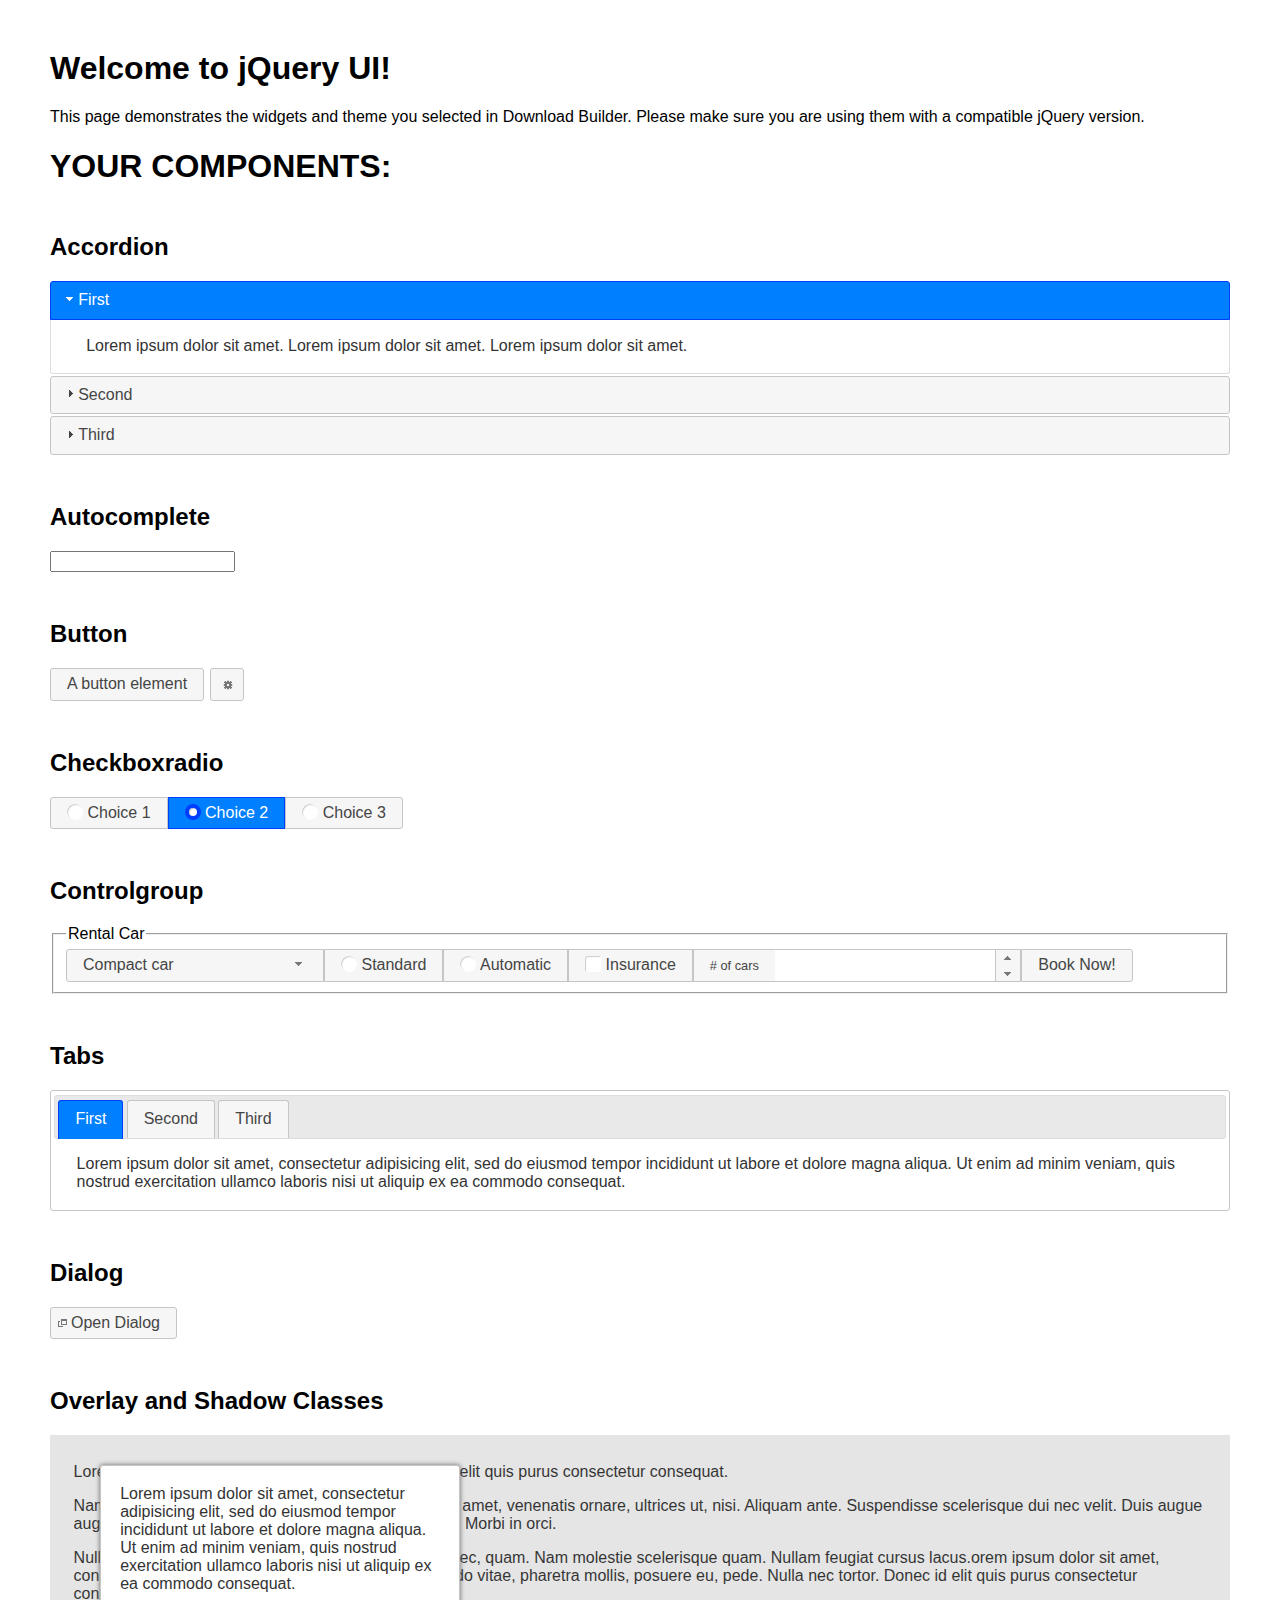
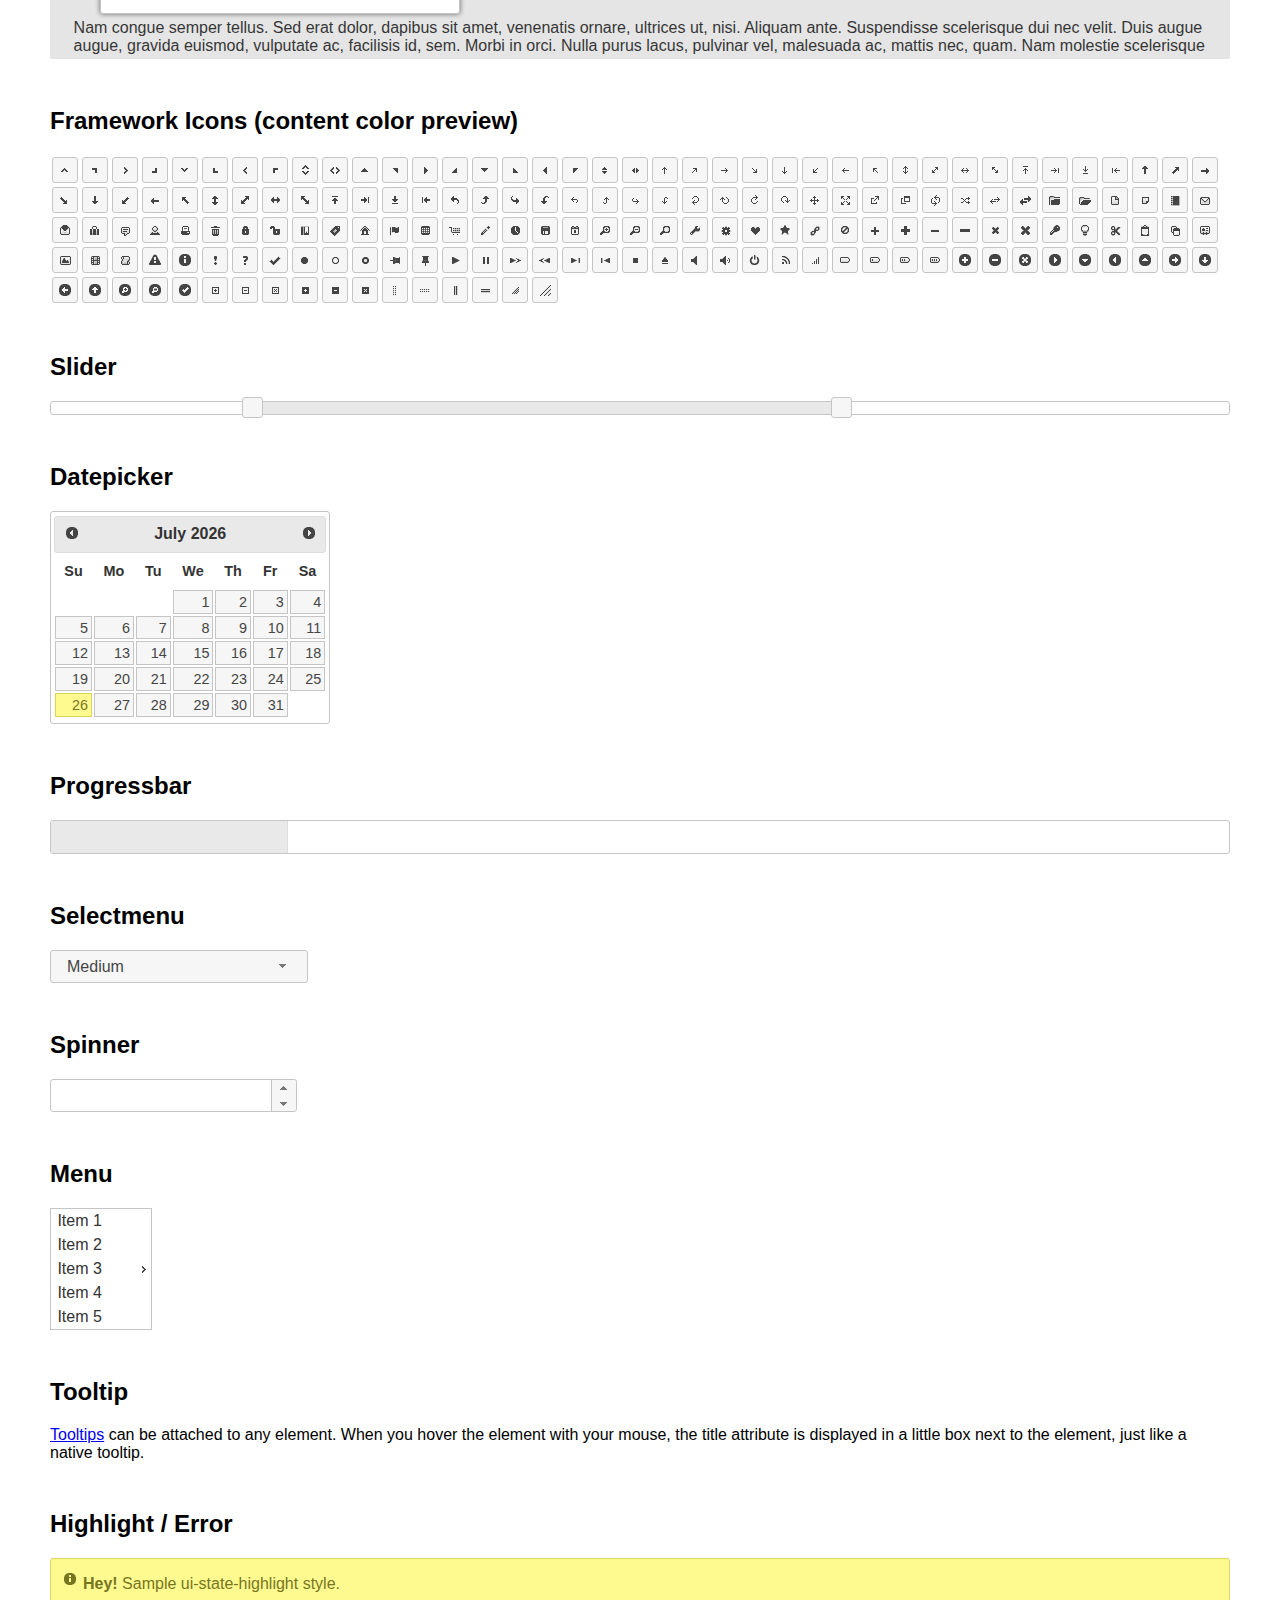
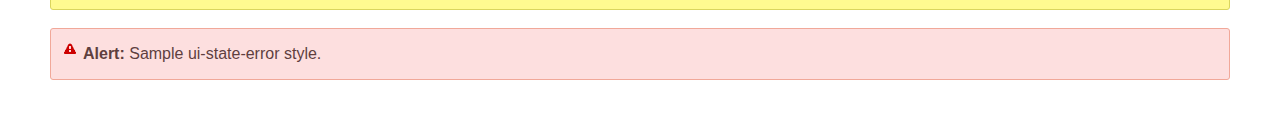
<file: 선수제공파일/jquery-ui-1.12.1.custom/index.html>
<!doctype html>
<html lang="us">
<head>
	<meta charset="utf-8">
	<title>jQuery UI Example Page</title>
	<link href="jquery-ui.css" rel="stylesheet">
	<style>
	body{
		font-family: "Trebuchet MS", sans-serif;
		margin: 50px;
	}
	.demoHeaders {
		margin-top: 2em;
	}
	#dialog-link {
		padding: .4em 1em .4em 20px;
		text-decoration: none;
		position: relative;
	}
	#dialog-link span.ui-icon {
		margin: 0 5px 0 0;
		position: absolute;
		left: .2em;
		top: 50%;
		margin-top: -8px;
	}
	#icons {
		margin: 0;
		padding: 0;
	}
	#icons li {
		margin: 2px;
		position: relative;
		padding: 4px 0;
		cursor: pointer;
		float: left;
		list-style: none;
	}
	#icons span.ui-icon {
		float: left;
		margin: 0 4px;
	}
	.fakewindowcontain .ui-widget-overlay {
		position: absolute;
	}
	select {
		width: 200px;
	}
	</style>
</head>
<body>

<h1>Welcome to jQuery UI!</h1>

<div class="ui-widget">
	<p>This page demonstrates the widgets and theme you selected in Download Builder. Please make sure you are using them with a compatible jQuery version.</p>
</div>

<h1>YOUR COMPONENTS:</h1>


<!-- Accordion -->
<h2 class="demoHeaders">Accordion</h2>
<div id="accordion">
	<h3>First</h3>
	<div>Lorem ipsum dolor sit amet. Lorem ipsum dolor sit amet. Lorem ipsum dolor sit amet.</div>
	<h3>Second</h3>
	<div>Phasellus mattis tincidunt nibh.</div>
	<h3>Third</h3>
	<div>Nam dui erat, auctor a, dignissim quis.</div>
</div>



<!-- Autocomplete -->
<h2 class="demoHeaders">Autocomplete</h2>
<div>
	<input id="autocomplete" title="type &quot;a&quot;">
</div>



<!-- Button -->
<h2 class="demoHeaders">Button</h2>
<button id="button">A button element</button>
<button id="button-icon">An icon-only button</button>



<!-- Checkboxradio -->
<h2 class="demoHeaders">Checkboxradio</h2>
<form style="margin-top: 1em;">
	<div id="radioset">
		<input type="radio" id="radio1" name="radio"><label for="radio1">Choice 1</label>
		<input type="radio" id="radio2" name="radio" checked="checked"><label for="radio2">Choice 2</label>
		<input type="radio" id="radio3" name="radio"><label for="radio3">Choice 3</label>
	</div>
</form>



<!-- Controlgroup -->
<h2 class="demoHeaders">Controlgroup</h2>
<fieldset>
	<legend>Rental Car</legend>
	<div id="controlgroup">
		<select id="car-type">
			<option>Compact car</option>
			<option>Midsize car</option>
			<option>Full size car</option>
			<option>SUV</option>
			<option>Luxury</option>
			<option>Truck</option>
			<option>Van</option>
		</select>
		<label for="transmission-standard">Standard</label>
		<input type="radio" name="transmission" id="transmission-standard">
		<label for="transmission-automatic">Automatic</label>
		<input type="radio" name="transmission" id="transmission-automatic">
		<label for="insurance">Insurance</label>
		<input type="checkbox" name="insurance" id="insurance">
		<label for="horizontal-spinner" class="ui-controlgroup-label"># of cars</label>
		<input id="horizontal-spinner" class="ui-spinner-input">
		<button>Book Now!</button>
	</div>
</fieldset>



<!-- Tabs -->
<h2 class="demoHeaders">Tabs</h2>
<div id="tabs">
	<ul>
		<li><a href="#tabs-1">First</a></li>
		<li><a href="#tabs-2">Second</a></li>
		<li><a href="#tabs-3">Third</a></li>
	</ul>
	<div id="tabs-1">Lorem ipsum dolor sit amet, consectetur adipisicing elit, sed do eiusmod tempor incididunt ut labore et dolore magna aliqua. Ut enim ad minim veniam, quis nostrud exercitation ullamco laboris nisi ut aliquip ex ea commodo consequat.</div>
	<div id="tabs-2">Phasellus mattis tincidunt nibh. Cras orci urna, blandit id, pretium vel, aliquet ornare, felis. Maecenas scelerisque sem non nisl. Fusce sed lorem in enim dictum bibendum.</div>
	<div id="tabs-3">Nam dui erat, auctor a, dignissim quis, sollicitudin eu, felis. Pellentesque nisi urna, interdum eget, sagittis et, consequat vestibulum, lacus. Mauris porttitor ullamcorper augue.</div>
</div>



<h2 class="demoHeaders">Dialog</h2>
<p>
	<button id="dialog-link" class="ui-button ui-corner-all ui-widget">
		<span class="ui-icon ui-icon-newwin"></span>Open Dialog
	</button>
</p>

<h2 class="demoHeaders">Overlay and Shadow Classes</h2>
<div style="position: relative; width: 96%; height: 200px; padding:1% 2%; overflow:hidden;" class="fakewindowcontain">
	<p>Lorem ipsum dolor sit amet,  Nulla nec tortor. Donec id elit quis purus consectetur consequat. </p><p>Nam congue semper tellus. Sed erat dolor, dapibus sit amet, venenatis ornare, ultrices ut, nisi. Aliquam ante. Suspendisse scelerisque dui nec velit. Duis augue augue, gravida euismod, vulputate ac, facilisis id, sem. Morbi in orci. </p><p>Nulla purus lacus, pulvinar vel, malesuada ac, mattis nec, quam. Nam molestie scelerisque quam. Nullam feugiat cursus lacus.orem ipsum dolor sit amet, consectetur adipiscing elit. Donec libero risus, commodo vitae, pharetra mollis, posuere eu, pede. Nulla nec tortor. Donec id elit quis purus consectetur consequat. </p><p>Nam congue semper tellus. Sed erat dolor, dapibus sit amet, venenatis ornare, ultrices ut, nisi. Aliquam ante. Suspendisse scelerisque dui nec velit. Duis augue augue, gravida euismod, vulputate ac, facilisis id, sem. Morbi in orci. Nulla purus lacus, pulvinar vel, malesuada ac, mattis nec, quam. Nam molestie scelerisque quam. </p><p>Nullam feugiat cursus lacus.orem ipsum dolor sit amet, consectetur adipiscing elit. Donec libero risus, commodo vitae, pharetra mollis, posuere eu, pede. Nulla nec tortor. Donec id elit quis purus consectetur consequat. Nam congue semper tellus. Sed erat dolor, dapibus sit amet, venenatis ornare, ultrices ut, nisi. Aliquam ante. </p><p>Suspendisse scelerisque dui nec velit. Duis augue augue, gravida euismod, vulputate ac, facilisis id, sem. Morbi in orci. Nulla purus lacus, pulvinar vel, malesuada ac, mattis nec, quam. Nam molestie scelerisque quam. Nullam feugiat cursus lacus.orem ipsum dolor sit amet, consectetur adipiscing elit. Donec libero risus, commodo vitae, pharetra mollis, posuere eu, pede. Nulla nec tortor. Donec id elit quis purus consectetur consequat. Nam congue semper tellus. Sed erat dolor, dapibus sit amet, venenatis ornare, ultrices ut, nisi. </p>

	<!-- ui-dialog -->
	<div class="ui-widget-overlay ui-front"></div>
	<div style="position: absolute; width: 320px; left: 50px; top: 30px; padding: 1.2em" class="ui-widget ui-front ui-widget-content ui-corner-all ui-widget-shadow">
		Lorem ipsum dolor sit amet, consectetur adipisicing elit, sed do eiusmod tempor incididunt ut labore et dolore magna aliqua. Ut enim ad minim veniam, quis nostrud exercitation ullamco laboris nisi ut aliquip ex ea commodo consequat.
	</div>

</div>

<!-- ui-dialog -->
<div id="dialog" title="Dialog Title">
	<p>Lorem ipsum dolor sit amet, consectetur adipisicing elit, sed do eiusmod tempor incididunt ut labore et dolore magna aliqua. Ut enim ad minim veniam, quis nostrud exercitation ullamco laboris nisi ut aliquip ex ea commodo consequat.</p>
</div>



<h2 class="demoHeaders">Framework Icons (content color preview)</h2>
<ul id="icons" class="ui-widget ui-helper-clearfix">
	<li class="ui-state-default ui-corner-all" title=".ui-icon-caret-1-n"><span class="ui-icon ui-icon-caret-1-n"></span></li>
	<li class="ui-state-default ui-corner-all" title=".ui-icon-caret-1-ne"><span class="ui-icon ui-icon-caret-1-ne"></span></li>
	<li class="ui-state-default ui-corner-all" title=".ui-icon-caret-1-e"><span class="ui-icon ui-icon-caret-1-e"></span></li>
	<li class="ui-state-default ui-corner-all" title=".ui-icon-caret-1-se"><span class="ui-icon ui-icon-caret-1-se"></span></li>
	<li class="ui-state-default ui-corner-all" title=".ui-icon-caret-1-s"><span class="ui-icon ui-icon-caret-1-s"></span></li>
	<li class="ui-state-default ui-corner-all" title=".ui-icon-caret-1-sw"><span class="ui-icon ui-icon-caret-1-sw"></span></li>
	<li class="ui-state-default ui-corner-all" title=".ui-icon-caret-1-w"><span class="ui-icon ui-icon-caret-1-w"></span></li>
	<li class="ui-state-default ui-corner-all" title=".ui-icon-caret-1-nw"><span class="ui-icon ui-icon-caret-1-nw"></span></li>
	<li class="ui-state-default ui-corner-all" title=".ui-icon-caret-2-n-s"><span class="ui-icon ui-icon-caret-2-n-s"></span></li>
	<li class="ui-state-default ui-corner-all" title=".ui-icon-caret-2-e-w"><span class="ui-icon ui-icon-caret-2-e-w"></span></li>
	<li class="ui-state-default ui-corner-all" title=".ui-icon-triangle-1-n"><span class="ui-icon ui-icon-triangle-1-n"></span></li>
	<li class="ui-state-default ui-corner-all" title=".ui-icon-triangle-1-ne"><span class="ui-icon ui-icon-triangle-1-ne"></span></li>
	<li class="ui-state-default ui-corner-all" title=".ui-icon-triangle-1-e"><span class="ui-icon ui-icon-triangle-1-e"></span></li>
	<li class="ui-state-default ui-corner-all" title=".ui-icon-triangle-1-se"><span class="ui-icon ui-icon-triangle-1-se"></span></li>
	<li class="ui-state-default ui-corner-all" title=".ui-icon-triangle-1-s"><span class="ui-icon ui-icon-triangle-1-s"></span></li>
	<li class="ui-state-default ui-corner-all" title=".ui-icon-triangle-1-sw"><span class="ui-icon ui-icon-triangle-1-sw"></span></li>
	<li class="ui-state-default ui-corner-all" title=".ui-icon-triangle-1-w"><span class="ui-icon ui-icon-triangle-1-w"></span></li>
	<li class="ui-state-default ui-corner-all" title=".ui-icon-triangle-1-nw"><span class="ui-icon ui-icon-triangle-1-nw"></span></li>
	<li class="ui-state-default ui-corner-all" title=".ui-icon-triangle-2-n-s"><span class="ui-icon ui-icon-triangle-2-n-s"></span></li>
	<li class="ui-state-default ui-corner-all" title=".ui-icon-triangle-2-e-w"><span class="ui-icon ui-icon-triangle-2-e-w"></span></li>
	<li class="ui-state-default ui-corner-all" title=".ui-icon-arrow-1-n"><span class="ui-icon ui-icon-arrow-1-n"></span></li>
	<li class="ui-state-default ui-corner-all" title=".ui-icon-arrow-1-ne"><span class="ui-icon ui-icon-arrow-1-ne"></span></li>
	<li class="ui-state-default ui-corner-all" title=".ui-icon-arrow-1-e"><span class="ui-icon ui-icon-arrow-1-e"></span></li>
	<li class="ui-state-default ui-corner-all" title=".ui-icon-arrow-1-se"><span class="ui-icon ui-icon-arrow-1-se"></span></li>
	<li class="ui-state-default ui-corner-all" title=".ui-icon-arrow-1-s"><span class="ui-icon ui-icon-arrow-1-s"></span></li>
	<li class="ui-state-default ui-corner-all" title=".ui-icon-arrow-1-sw"><span class="ui-icon ui-icon-arrow-1-sw"></span></li>
	<li class="ui-state-default ui-corner-all" title=".ui-icon-arrow-1-w"><span class="ui-icon ui-icon-arrow-1-w"></span></li>
	<li class="ui-state-default ui-corner-all" title=".ui-icon-arrow-1-nw"><span class="ui-icon ui-icon-arrow-1-nw"></span></li>
	<li class="ui-state-default ui-corner-all" title=".ui-icon-arrow-2-n-s"><span class="ui-icon ui-icon-arrow-2-n-s"></span></li>
	<li class="ui-state-default ui-corner-all" title=".ui-icon-arrow-2-ne-sw"><span class="ui-icon ui-icon-arrow-2-ne-sw"></span></li>
	<li class="ui-state-default ui-corner-all" title=".ui-icon-arrow-2-e-w"><span class="ui-icon ui-icon-arrow-2-e-w"></span></li>
	<li class="ui-state-default ui-corner-all" title=".ui-icon-arrow-2-se-nw"><span class="ui-icon ui-icon-arrow-2-se-nw"></span></li>
	<li class="ui-state-default ui-corner-all" title=".ui-icon-arrowstop-1-n"><span class="ui-icon ui-icon-arrowstop-1-n"></span></li>
	<li class="ui-state-default ui-corner-all" title=".ui-icon-arrowstop-1-e"><span class="ui-icon ui-icon-arrowstop-1-e"></span></li>
	<li class="ui-state-default ui-corner-all" title=".ui-icon-arrowstop-1-s"><span class="ui-icon ui-icon-arrowstop-1-s"></span></li>
	<li class="ui-state-default ui-corner-all" title=".ui-icon-arrowstop-1-w"><span class="ui-icon ui-icon-arrowstop-1-w"></span></li>
	<li class="ui-state-default ui-corner-all" title=".ui-icon-arrowthick-1-n"><span class="ui-icon ui-icon-arrowthick-1-n"></span></li>
	<li class="ui-state-default ui-corner-all" title=".ui-icon-arrowthick-1-ne"><span class="ui-icon ui-icon-arrowthick-1-ne"></span></li>
	<li class="ui-state-default ui-corner-all" title=".ui-icon-arrowthick-1-e"><span class="ui-icon ui-icon-arrowthick-1-e"></span></li>
	<li class="ui-state-default ui-corner-all" title=".ui-icon-arrowthick-1-se"><span class="ui-icon ui-icon-arrowthick-1-se"></span></li>
	<li class="ui-state-default ui-corner-all" title=".ui-icon-arrowthick-1-s"><span class="ui-icon ui-icon-arrowthick-1-s"></span></li>
	<li class="ui-state-default ui-corner-all" title=".ui-icon-arrowthick-1-sw"><span class="ui-icon ui-icon-arrowthick-1-sw"></span></li>
	<li class="ui-state-default ui-corner-all" title=".ui-icon-arrowthick-1-w"><span class="ui-icon ui-icon-arrowthick-1-w"></span></li>
	<li class="ui-state-default ui-corner-all" title=".ui-icon-arrowthick-1-nw"><span class="ui-icon ui-icon-arrowthick-1-nw"></span></li>
	<li class="ui-state-default ui-corner-all" title=".ui-icon-arrowthick-2-n-s"><span class="ui-icon ui-icon-arrowthick-2-n-s"></span></li>
	<li class="ui-state-default ui-corner-all" title=".ui-icon-arrowthick-2-ne-sw"><span class="ui-icon ui-icon-arrowthick-2-ne-sw"></span></li>
	<li class="ui-state-default ui-corner-all" title=".ui-icon-arrowthick-2-e-w"><span class="ui-icon ui-icon-arrowthick-2-e-w"></span></li>
	<li class="ui-state-default ui-corner-all" title=".ui-icon-arrowthick-2-se-nw"><span class="ui-icon ui-icon-arrowthick-2-se-nw"></span></li>
	<li class="ui-state-default ui-corner-all" title=".ui-icon-arrowthickstop-1-n"><span class="ui-icon ui-icon-arrowthickstop-1-n"></span></li>
	<li class="ui-state-default ui-corner-all" title=".ui-icon-arrowthickstop-1-e"><span class="ui-icon ui-icon-arrowthickstop-1-e"></span></li>
	<li class="ui-state-default ui-corner-all" title=".ui-icon-arrowthickstop-1-s"><span class="ui-icon ui-icon-arrowthickstop-1-s"></span></li>
	<li class="ui-state-default ui-corner-all" title=".ui-icon-arrowthickstop-1-w"><span class="ui-icon ui-icon-arrowthickstop-1-w"></span></li>
	<li class="ui-state-default ui-corner-all" title=".ui-icon-arrowreturnthick-1-w"><span class="ui-icon ui-icon-arrowreturnthick-1-w"></span></li>
	<li class="ui-state-default ui-corner-all" title=".ui-icon-arrowreturnthick-1-n"><span class="ui-icon ui-icon-arrowreturnthick-1-n"></span></li>
	<li class="ui-state-default ui-corner-all" title=".ui-icon-arrowreturnthick-1-e"><span class="ui-icon ui-icon-arrowreturnthick-1-e"></span></li>
	<li class="ui-state-default ui-corner-all" title=".ui-icon-arrowreturnthick-1-s"><span class="ui-icon ui-icon-arrowreturnthick-1-s"></span></li>
	<li class="ui-state-default ui-corner-all" title=".ui-icon-arrowreturn-1-w"><span class="ui-icon ui-icon-arrowreturn-1-w"></span></li>
	<li class="ui-state-default ui-corner-all" title=".ui-icon-arrowreturn-1-n"><span class="ui-icon ui-icon-arrowreturn-1-n"></span></li>
	<li class="ui-state-default ui-corner-all" title=".ui-icon-arrowreturn-1-e"><span class="ui-icon ui-icon-arrowreturn-1-e"></span></li>
	<li class="ui-state-default ui-corner-all" title=".ui-icon-arrowreturn-1-s"><span class="ui-icon ui-icon-arrowreturn-1-s"></span></li>
	<li class="ui-state-default ui-corner-all" title=".ui-icon-arrowrefresh-1-w"><span class="ui-icon ui-icon-arrowrefresh-1-w"></span></li>
	<li class="ui-state-default ui-corner-all" title=".ui-icon-arrowrefresh-1-n"><span class="ui-icon ui-icon-arrowrefresh-1-n"></span></li>
	<li class="ui-state-default ui-corner-all" title=".ui-icon-arrowrefresh-1-e"><span class="ui-icon ui-icon-arrowrefresh-1-e"></span></li>
	<li class="ui-state-default ui-corner-all" title=".ui-icon-arrowrefresh-1-s"><span class="ui-icon ui-icon-arrowrefresh-1-s"></span></li>
	<li class="ui-state-default ui-corner-all" title=".ui-icon-arrow-4"><span class="ui-icon ui-icon-arrow-4"></span></li>
	<li class="ui-state-default ui-corner-all" title=".ui-icon-arrow-4-diag"><span class="ui-icon ui-icon-arrow-4-diag"></span></li>
	<li class="ui-state-default ui-corner-all" title=".ui-icon-extlink"><span class="ui-icon ui-icon-extlink"></span></li>
	<li class="ui-state-default ui-corner-all" title=".ui-icon-newwin"><span class="ui-icon ui-icon-newwin"></span></li>
	<li class="ui-state-default ui-corner-all" title=".ui-icon-refresh"><span class="ui-icon ui-icon-refresh"></span></li>
	<li class="ui-state-default ui-corner-all" title=".ui-icon-shuffle"><span class="ui-icon ui-icon-shuffle"></span></li>
	<li class="ui-state-default ui-corner-all" title=".ui-icon-transfer-e-w"><span class="ui-icon ui-icon-transfer-e-w"></span></li>
	<li class="ui-state-default ui-corner-all" title=".ui-icon-transferthick-e-w"><span class="ui-icon ui-icon-transferthick-e-w"></span></li>
	<li class="ui-state-default ui-corner-all" title=".ui-icon-folder-collapsed"><span class="ui-icon ui-icon-folder-collapsed"></span></li>
	<li class="ui-state-default ui-corner-all" title=".ui-icon-folder-open"><span class="ui-icon ui-icon-folder-open"></span></li>
	<li class="ui-state-default ui-corner-all" title=".ui-icon-document"><span class="ui-icon ui-icon-document"></span></li>
	<li class="ui-state-default ui-corner-all" title=".ui-icon-document-b"><span class="ui-icon ui-icon-document-b"></span></li>
	<li class="ui-state-default ui-corner-all" title=".ui-icon-note"><span class="ui-icon ui-icon-note"></span></li>
	<li class="ui-state-default ui-corner-all" title=".ui-icon-mail-closed"><span class="ui-icon ui-icon-mail-closed"></span></li>
	<li class="ui-state-default ui-corner-all" title=".ui-icon-mail-open"><span class="ui-icon ui-icon-mail-open"></span></li>
	<li class="ui-state-default ui-corner-all" title=".ui-icon-suitcase"><span class="ui-icon ui-icon-suitcase"></span></li>
	<li class="ui-state-default ui-corner-all" title=".ui-icon-comment"><span class="ui-icon ui-icon-comment"></span></li>
	<li class="ui-state-default ui-corner-all" title=".ui-icon-person"><span class="ui-icon ui-icon-person"></span></li>
	<li class="ui-state-default ui-corner-all" title=".ui-icon-print"><span class="ui-icon ui-icon-print"></span></li>
	<li class="ui-state-default ui-corner-all" title=".ui-icon-trash"><span class="ui-icon ui-icon-trash"></span></li>
	<li class="ui-state-default ui-corner-all" title=".ui-icon-locked"><span class="ui-icon ui-icon-locked"></span></li>
	<li class="ui-state-default ui-corner-all" title=".ui-icon-unlocked"><span class="ui-icon ui-icon-unlocked"></span></li>
	<li class="ui-state-default ui-corner-all" title=".ui-icon-bookmark"><span class="ui-icon ui-icon-bookmark"></span></li>
	<li class="ui-state-default ui-corner-all" title=".ui-icon-tag"><span class="ui-icon ui-icon-tag"></span></li>
	<li class="ui-state-default ui-corner-all" title=".ui-icon-home"><span class="ui-icon ui-icon-home"></span></li>
	<li class="ui-state-default ui-corner-all" title=".ui-icon-flag"><span class="ui-icon ui-icon-flag"></span></li>
	<li class="ui-state-default ui-corner-all" title=".ui-icon-calculator"><span class="ui-icon ui-icon-calculator"></span></li>
	<li class="ui-state-default ui-corner-all" title=".ui-icon-cart"><span class="ui-icon ui-icon-cart"></span></li>
	<li class="ui-state-default ui-corner-all" title=".ui-icon-pencil"><span class="ui-icon ui-icon-pencil"></span></li>
	<li class="ui-state-default ui-corner-all" title=".ui-icon-clock"><span class="ui-icon ui-icon-clock"></span></li>
	<li class="ui-state-default ui-corner-all" title=".ui-icon-disk"><span class="ui-icon ui-icon-disk"></span></li>
	<li class="ui-state-default ui-corner-all" title=".ui-icon-calendar"><span class="ui-icon ui-icon-calendar"></span></li>
	<li class="ui-state-default ui-corner-all" title=".ui-icon-zoomin"><span class="ui-icon ui-icon-zoomin"></span></li>
	<li class="ui-state-default ui-corner-all" title=".ui-icon-zoomout"><span class="ui-icon ui-icon-zoomout"></span></li>
	<li class="ui-state-default ui-corner-all" title=".ui-icon-search"><span class="ui-icon ui-icon-search"></span></li>
	<li class="ui-state-default ui-corner-all" title=".ui-icon-wrench"><span class="ui-icon ui-icon-wrench"></span></li>
	<li class="ui-state-default ui-corner-all" title=".ui-icon-gear"><span class="ui-icon ui-icon-gear"></span></li>
	<li class="ui-state-default ui-corner-all" title=".ui-icon-heart"><span class="ui-icon ui-icon-heart"></span></li>
	<li class="ui-state-default ui-corner-all" title=".ui-icon-star"><span class="ui-icon ui-icon-star"></span></li>
	<li class="ui-state-default ui-corner-all" title=".ui-icon-link"><span class="ui-icon ui-icon-link"></span></li>
	<li class="ui-state-default ui-corner-all" title=".ui-icon-cancel"><span class="ui-icon ui-icon-cancel"></span></li>
	<li class="ui-state-default ui-corner-all" title=".ui-icon-plus"><span class="ui-icon ui-icon-plus"></span></li>
	<li class="ui-state-default ui-corner-all" title=".ui-icon-plusthick"><span class="ui-icon ui-icon-plusthick"></span></li>
	<li class="ui-state-default ui-corner-all" title=".ui-icon-minus"><span class="ui-icon ui-icon-minus"></span></li>
	<li class="ui-state-default ui-corner-all" title=".ui-icon-minusthick"><span class="ui-icon ui-icon-minusthick"></span></li>
	<li class="ui-state-default ui-corner-all" title=".ui-icon-close"><span class="ui-icon ui-icon-close"></span></li>
	<li class="ui-state-default ui-corner-all" title=".ui-icon-closethick"><span class="ui-icon ui-icon-closethick"></span></li>
	<li class="ui-state-default ui-corner-all" title=".ui-icon-key"><span class="ui-icon ui-icon-key"></span></li>
	<li class="ui-state-default ui-corner-all" title=".ui-icon-lightbulb"><span class="ui-icon ui-icon-lightbulb"></span></li>
	<li class="ui-state-default ui-corner-all" title=".ui-icon-scissors"><span class="ui-icon ui-icon-scissors"></span></li>
	<li class="ui-state-default ui-corner-all" title=".ui-icon-clipboard"><span class="ui-icon ui-icon-clipboard"></span></li>
	<li class="ui-state-default ui-corner-all" title=".ui-icon-copy"><span class="ui-icon ui-icon-copy"></span></li>
	<li class="ui-state-default ui-corner-all" title=".ui-icon-contact"><span class="ui-icon ui-icon-contact"></span></li>
	<li class="ui-state-default ui-corner-all" title=".ui-icon-image"><span class="ui-icon ui-icon-image"></span></li>
	<li class="ui-state-default ui-corner-all" title=".ui-icon-video"><span class="ui-icon ui-icon-video"></span></li>
	<li class="ui-state-default ui-corner-all" title=".ui-icon-script"><span class="ui-icon ui-icon-script"></span></li>
	<li class="ui-state-default ui-corner-all" title=".ui-icon-alert"><span class="ui-icon ui-icon-alert"></span></li>
	<li class="ui-state-default ui-corner-all" title=".ui-icon-info"><span class="ui-icon ui-icon-info"></span></li>
	<li class="ui-state-default ui-corner-all" title=".ui-icon-notice"><span class="ui-icon ui-icon-notice"></span></li>
	<li class="ui-state-default ui-corner-all" title=".ui-icon-help"><span class="ui-icon ui-icon-help"></span></li>
	<li class="ui-state-default ui-corner-all" title=".ui-icon-check"><span class="ui-icon ui-icon-check"></span></li>
	<li class="ui-state-default ui-corner-all" title=".ui-icon-bullet"><span class="ui-icon ui-icon-bullet"></span></li>
	<li class="ui-state-default ui-corner-all" title=".ui-icon-radio-off"><span class="ui-icon ui-icon-radio-off"></span></li>
	<li class="ui-state-default ui-corner-all" title=".ui-icon-radio-on"><span class="ui-icon ui-icon-radio-on"></span></li>
	<li class="ui-state-default ui-corner-all" title=".ui-icon-pin-w"><span class="ui-icon ui-icon-pin-w"></span></li>
	<li class="ui-state-default ui-corner-all" title=".ui-icon-pin-s"><span class="ui-icon ui-icon-pin-s"></span></li>
	<li class="ui-state-default ui-corner-all" title=".ui-icon-play"><span class="ui-icon ui-icon-play"></span></li>
	<li class="ui-state-default ui-corner-all" title=".ui-icon-pause"><span class="ui-icon ui-icon-pause"></span></li>
	<li class="ui-state-default ui-corner-all" title=".ui-icon-seek-next"><span class="ui-icon ui-icon-seek-next"></span></li>
	<li class="ui-state-default ui-corner-all" title=".ui-icon-seek-prev"><span class="ui-icon ui-icon-seek-prev"></span></li>
	<li class="ui-state-default ui-corner-all" title=".ui-icon-seek-end"><span class="ui-icon ui-icon-seek-end"></span></li>
	<li class="ui-state-default ui-corner-all" title=".ui-icon-seek-first"><span class="ui-icon ui-icon-seek-first"></span></li>
	<li class="ui-state-default ui-corner-all" title=".ui-icon-stop"><span class="ui-icon ui-icon-stop"></span></li>
	<li class="ui-state-default ui-corner-all" title=".ui-icon-eject"><span class="ui-icon ui-icon-eject"></span></li>
	<li class="ui-state-default ui-corner-all" title=".ui-icon-volume-off"><span class="ui-icon ui-icon-volume-off"></span></li>
	<li class="ui-state-default ui-corner-all" title=".ui-icon-volume-on"><span class="ui-icon ui-icon-volume-on"></span></li>
	<li class="ui-state-default ui-corner-all" title=".ui-icon-power"><span class="ui-icon ui-icon-power"></span></li>
	<li class="ui-state-default ui-corner-all" title=".ui-icon-signal-diag"><span class="ui-icon ui-icon-signal-diag"></span></li>
	<li class="ui-state-default ui-corner-all" title=".ui-icon-signal"><span class="ui-icon ui-icon-signal"></span></li>
	<li class="ui-state-default ui-corner-all" title=".ui-icon-battery-0"><span class="ui-icon ui-icon-battery-0"></span></li>
	<li class="ui-state-default ui-corner-all" title=".ui-icon-battery-1"><span class="ui-icon ui-icon-battery-1"></span></li>
	<li class="ui-state-default ui-corner-all" title=".ui-icon-battery-2"><span class="ui-icon ui-icon-battery-2"></span></li>
	<li class="ui-state-default ui-corner-all" title=".ui-icon-battery-3"><span class="ui-icon ui-icon-battery-3"></span></li>
	<li class="ui-state-default ui-corner-all" title=".ui-icon-circle-plus"><span class="ui-icon ui-icon-circle-plus"></span></li>
	<li class="ui-state-default ui-corner-all" title=".ui-icon-circle-minus"><span class="ui-icon ui-icon-circle-minus"></span></li>
	<li class="ui-state-default ui-corner-all" title=".ui-icon-circle-close"><span class="ui-icon ui-icon-circle-close"></span></li>
	<li class="ui-state-default ui-corner-all" title=".ui-icon-circle-triangle-e"><span class="ui-icon ui-icon-circle-triangle-e"></span></li>
	<li class="ui-state-default ui-corner-all" title=".ui-icon-circle-triangle-s"><span class="ui-icon ui-icon-circle-triangle-s"></span></li>
	<li class="ui-state-default ui-corner-all" title=".ui-icon-circle-triangle-w"><span class="ui-icon ui-icon-circle-triangle-w"></span></li>
	<li class="ui-state-default ui-corner-all" title=".ui-icon-circle-triangle-n"><span class="ui-icon ui-icon-circle-triangle-n"></span></li>
	<li class="ui-state-default ui-corner-all" title=".ui-icon-circle-arrow-e"><span class="ui-icon ui-icon-circle-arrow-e"></span></li>
	<li class="ui-state-default ui-corner-all" title=".ui-icon-circle-arrow-s"><span class="ui-icon ui-icon-circle-arrow-s"></span></li>
	<li class="ui-state-default ui-corner-all" title=".ui-icon-circle-arrow-w"><span class="ui-icon ui-icon-circle-arrow-w"></span></li>
	<li class="ui-state-default ui-corner-all" title=".ui-icon-circle-arrow-n"><span class="ui-icon ui-icon-circle-arrow-n"></span></li>
	<li class="ui-state-default ui-corner-all" title=".ui-icon-circle-zoomin"><span class="ui-icon ui-icon-circle-zoomin"></span></li>
	<li class="ui-state-default ui-corner-all" title=".ui-icon-circle-zoomout"><span class="ui-icon ui-icon-circle-zoomout"></span></li>
	<li class="ui-state-default ui-corner-all" title=".ui-icon-circle-check"><span class="ui-icon ui-icon-circle-check"></span></li>
	<li class="ui-state-default ui-corner-all" title=".ui-icon-circlesmall-plus"><span class="ui-icon ui-icon-circlesmall-plus"></span></li>
	<li class="ui-state-default ui-corner-all" title=".ui-icon-circlesmall-minus"><span class="ui-icon ui-icon-circlesmall-minus"></span></li>
	<li class="ui-state-default ui-corner-all" title=".ui-icon-circlesmall-close"><span class="ui-icon ui-icon-circlesmall-close"></span></li>
	<li class="ui-state-default ui-corner-all" title=".ui-icon-squaresmall-plus"><span class="ui-icon ui-icon-squaresmall-plus"></span></li>
	<li class="ui-state-default ui-corner-all" title=".ui-icon-squaresmall-minus"><span class="ui-icon ui-icon-squaresmall-minus"></span></li>
	<li class="ui-state-default ui-corner-all" title=".ui-icon-squaresmall-close"><span class="ui-icon ui-icon-squaresmall-close"></span></li>
	<li class="ui-state-default ui-corner-all" title=".ui-icon-grip-dotted-vertical"><span class="ui-icon ui-icon-grip-dotted-vertical"></span></li>
	<li class="ui-state-default ui-corner-all" title=".ui-icon-grip-dotted-horizontal"><span class="ui-icon ui-icon-grip-dotted-horizontal"></span></li>
	<li class="ui-state-default ui-corner-all" title=".ui-icon-grip-solid-vertical"><span class="ui-icon ui-icon-grip-solid-vertical"></span></li>
	<li class="ui-state-default ui-corner-all" title=".ui-icon-grip-solid-horizontal"><span class="ui-icon ui-icon-grip-solid-horizontal"></span></li>
	<li class="ui-state-default ui-corner-all" title=".ui-icon-gripsmall-diagonal-se"><span class="ui-icon ui-icon-gripsmall-diagonal-se"></span></li>
	<li class="ui-state-default ui-corner-all" title=".ui-icon-grip-diagonal-se"><span class="ui-icon ui-icon-grip-diagonal-se"></span></li>
</ul>


<!-- Slider -->
<h2 class="demoHeaders">Slider</h2>
<div id="slider"></div>



<!-- Datepicker -->
<h2 class="demoHeaders">Datepicker</h2>
<div id="datepicker"></div>



<!-- Progressbar -->
<h2 class="demoHeaders">Progressbar</h2>
<div id="progressbar"></div>



<!-- Progressbar -->
<h2 class="demoHeaders">Selectmenu</h2>
<select id="selectmenu">
	<option>Slower</option>
	<option>Slow</option>
	<option selected="selected">Medium</option>
	<option>Fast</option>
	<option>Faster</option>
</select>



<!-- Spinner -->
<h2 class="demoHeaders">Spinner</h2>
<input id="spinner">



<!-- Menu -->
<h2 class="demoHeaders">Menu</h2>
<ul style="width:100px;" id="menu">
	<li><div>Item 1</div></li>
	<li><div>Item 2</div></li>
	<li><div>Item 3</div>
		<ul>
			<li><div>Item 3-1</div></li>
			<li><div>Item 3-2</div></li>
			<li><div>Item 3-3</div></li>
			<li><div>Item 3-4</div></li>
			<li><div>Item 3-5</div></li>
		</ul>
	</li>
	<li><div>Item 4</div></li>
	<li><div>Item 5</div></li>
</ul>



<!-- Tooltip -->
<h2 class="demoHeaders">Tooltip</h2>
<p id="tooltip">
	<a href="#" title="That&apos;s what this widget is">Tooltips</a> can be attached to any element. When you hover
the element with your mouse, the title attribute is displayed in a little box next to the element, just like a native tooltip.
</p>


<!-- Highlight / Error -->
<h2 class="demoHeaders">Highlight / Error</h2>
<div class="ui-widget">
	<div class="ui-state-highlight ui-corner-all" style="margin-top: 20px; padding: 0 .7em;">
		<p><span class="ui-icon ui-icon-info" style="float: left; margin-right: .3em;"></span>
		<strong>Hey!</strong> Sample ui-state-highlight style.</p>
	</div>
</div>
<br>
<div class="ui-widget">
	<div class="ui-state-error ui-corner-all" style="padding: 0 .7em;">
		<p><span class="ui-icon ui-icon-alert" style="float: left; margin-right: .3em;"></span>
		<strong>Alert:</strong> Sample ui-state-error style.</p>
	</div>
</div>

<script src="external/jquery/jquery.js"></script>
<script src="jquery-ui.js"></script>
<script>

$( "#accordion" ).accordion();



var availableTags = [
	"ActionScript",
	"AppleScript",
	"Asp",
	"BASIC",
	"C",
	"C++",
	"Clojure",
	"COBOL",
	"ColdFusion",
	"Erlang",
	"Fortran",
	"Groovy",
	"Haskell",
	"Java",
	"JavaScript",
	"Lisp",
	"Perl",
	"PHP",
	"Python",
	"Ruby",
	"Scala",
	"Scheme"
];
$( "#autocomplete" ).autocomplete({
	source: availableTags
});



$( "#button" ).button();
$( "#button-icon" ).button({
	icon: "ui-icon-gear",
	showLabel: false
});



$( "#radioset" ).buttonset();



$( "#controlgroup" ).controlgroup();



$( "#tabs" ).tabs();



$( "#dialog" ).dialog({
	autoOpen: false,
	width: 400,
	buttons: [
		{
			text: "Ok",
			click: function() {
				$( this ).dialog( "close" );
			}
		},
		{
			text: "Cancel",
			click: function() {
				$( this ).dialog( "close" );
			}
		}
	]
});

// Link to open the dialog
$( "#dialog-link" ).click(function( event ) {
	$( "#dialog" ).dialog( "open" );
	event.preventDefault();
});



$( "#datepicker" ).datepicker({
	inline: true
});



$( "#slider" ).slider({
	range: true,
	values: [ 17, 67 ]
});



$( "#progressbar" ).progressbar({
	value: 20
});



$( "#spinner" ).spinner();



$( "#menu" ).menu();



$( "#tooltip" ).tooltip();



$( "#selectmenu" ).selectmenu();


// Hover states on the static widgets
$( "#dialog-link, #icons li" ).hover(
	function() {
		$( this ).addClass( "ui-state-hover" );
	},
	function() {
		$( this ).removeClass( "ui-state-hover" );
	}
);
</script>
</body>
</html>
</file>
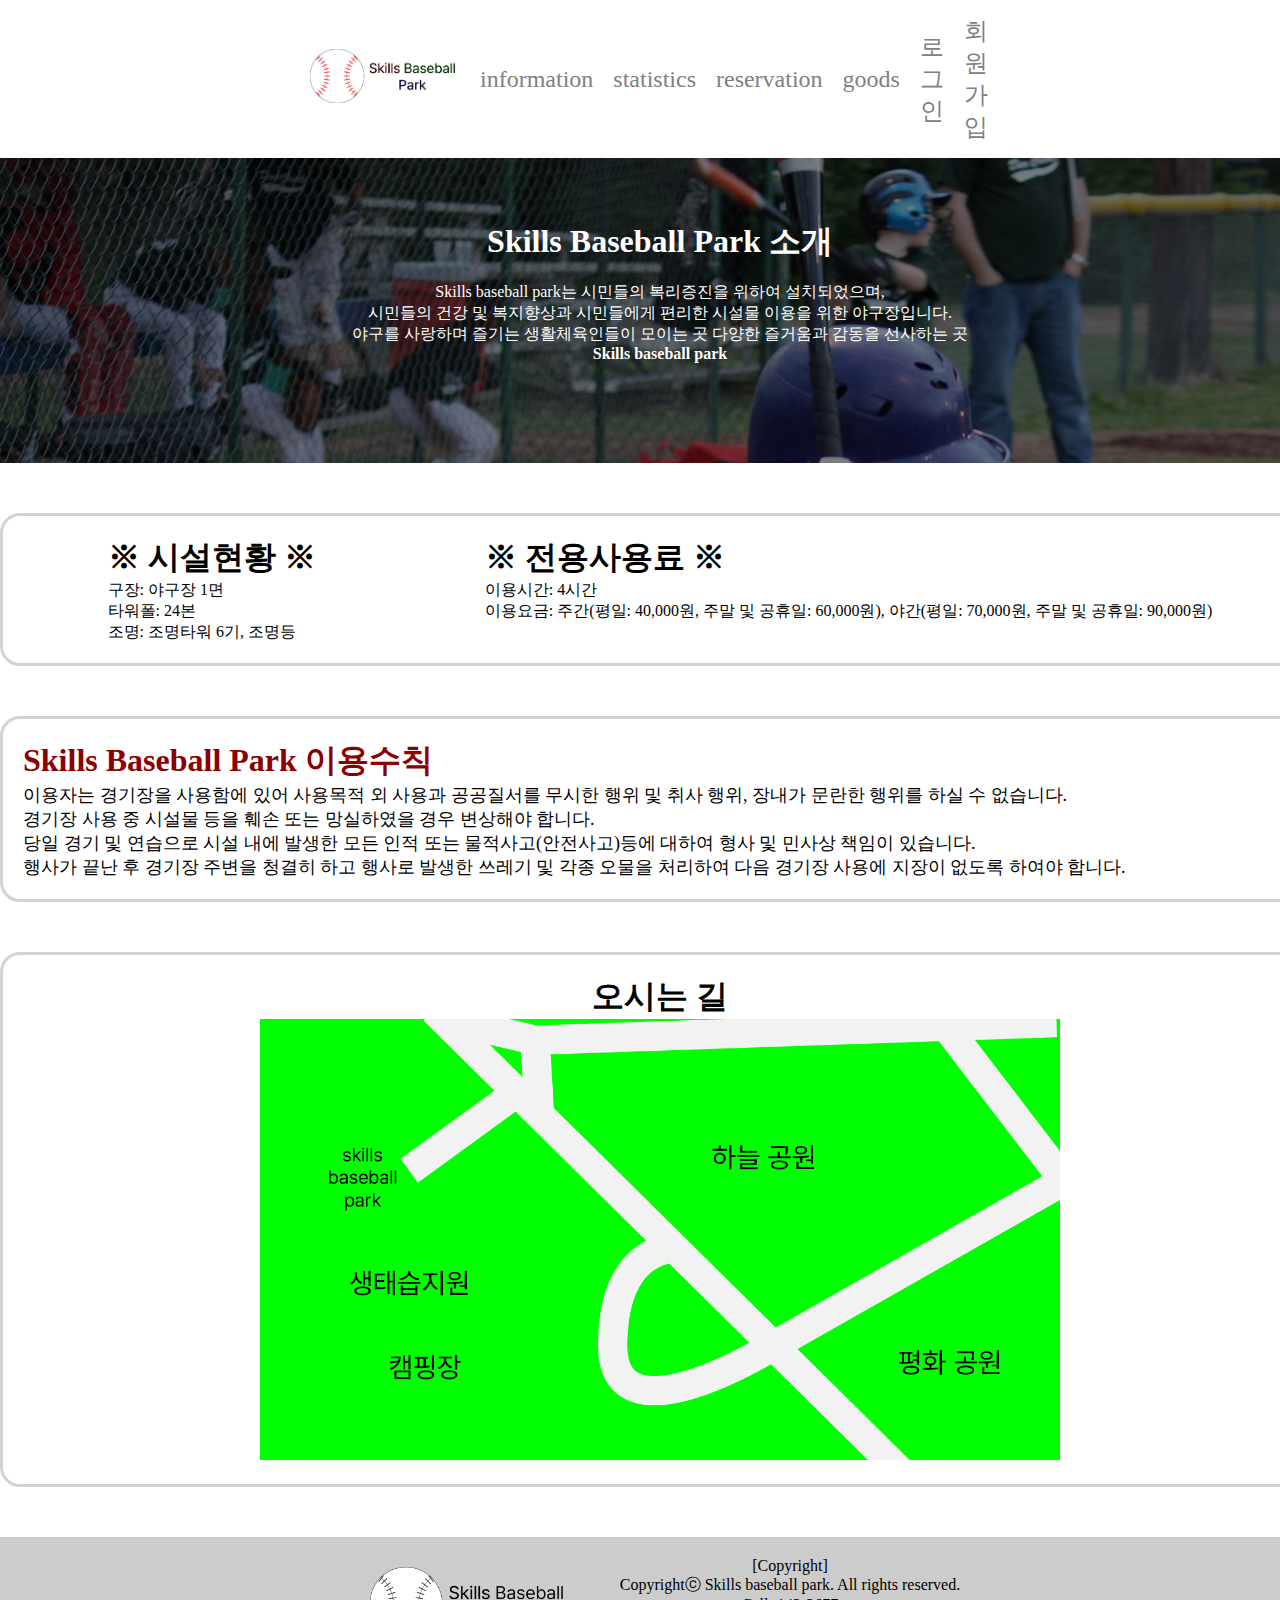
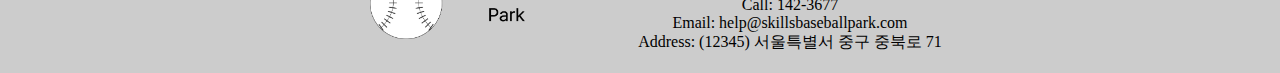
<file: sub01.html>
<!DOCTYPE html>
<html lang="ko">
  <head>
    <meta charset="UTF-8" />
    <meta name="viewport" content="width=device-width, initial-scale=1.0" />
    <title>Document</title>
    <link rel="stylesheet" href="./style.css" />
  </head>
  <body>
    <!-- 헤더 시작 -->
    <header>
      <ul>
        <li>
          <a href="/"><img src="./logo.png" alt="로고" width="150px" /></a>
        </li>
        <li><a href="./sub01.html">information</a></li>
        <li><a href="./sub02.html">statistics</a></li>
        <li><a href="./sub03.html">reservation</a></li>
        <li><a href="./sub04.html">goods</a></li>
      </ul>
      <ul>
        <li><a href="#">로그인</a></li>
        <li><a href="#">회원가입</a></li>
      </ul>
    </header>

    <!-- 헤더 끝 -->
    <div id="sub01_container">
      <!-- 소개 시작  -->
      <div id="introduce">
        <h1>Skills Baseball Park 소개</h1>
        <br />
        <p>Skills baseball park는 시민들의 복리증진을 위하여 설치되었으며,<br />시민들의 건강 및 복지향상과 시민들에게 편리한 시설물 이용을 위한 야구장입니다.<br />야구를 사랑하며 즐기는 생활체육인들이 모이는 곳 다양한 즐거움과 감동을 선사하는 곳<br /><b>Skills baseball park</b></p>
      </div>
      <div id="information">
        <p id="facility_status">
          <span class="title">※ 시설현황 ※</span><br />
          구장: 야구장 1면<br />
          타워폴: 24본<br />
          조명: 조명타워 6기, 조명등
        </p>
        <p>
          <span class="title">※ 전용사용료 ※</span><br />
          이용시간: 4시간<br />
          이용요금: 주간(평일: 40,000원, 주말 및 공휴일: 60,000원), 야간(평일: 70,000원, 주말 및 공휴일: 90,000원)
        </p>
      </div>
      <!-- 소개 끝  -->

      <!-- 이용수칙 시작 -->
      <div id="rules">
        <span class="title">Skills Baseball Park 이용수칙</span>
        <p>이용자는 경기장을 사용함에 있어 사용목적 외 사용과 공공질서를 무시한 행위 및 취사 행위, 장내가 문란한 행위를 하실 수 없습니다.<br />경기장 사용 중 시설물 등을 훼손 또는 망실하였을 경우 변상해야 합니다.<br />당일 경기 및 연습으로 시설 내에 발생한 모든 인적 또는 물적사고(안전사고)등에 대하여 형사 및 민사상 책임이 있습니다.<br />행사가 끝난 후 경기장 주변을 청결히 하고 행사로 발생한 쓰레기 및 각종 오물을 처리하여 다음 경기장 사용에 지장이 없도록 하여야 합니다.</p>
      </div>
      <!-- 이용수칙 끝 -->

      <!-- 오시는길 시작 -->
      <div id="howtocome">
        <h1>오시는 길</h1>
        <img src="./maps.png" alt="" width="800">
      </div>
      <!-- 오시는길 끝 -->
    
    </div>

    <!-- 푸터 시작 -->
    <footer>
      <ul>
        <li>
          <img src="./logo.png" alt="" width="200px;" />
        </li>
        <li>
          [Copyright]<br />
          Copyrightⓒ Skills baseball park. All rights reserved.<br />
          Call: 142-3677<br />
          Email: help@skillsbaseballpark.com<br />
          Address: (12345) 서울특별서 중구 중북로 71
        </li>
      </ul>
    </footer>
    <!-- 푸터 끝 -->
  </body>
</html>
</file>
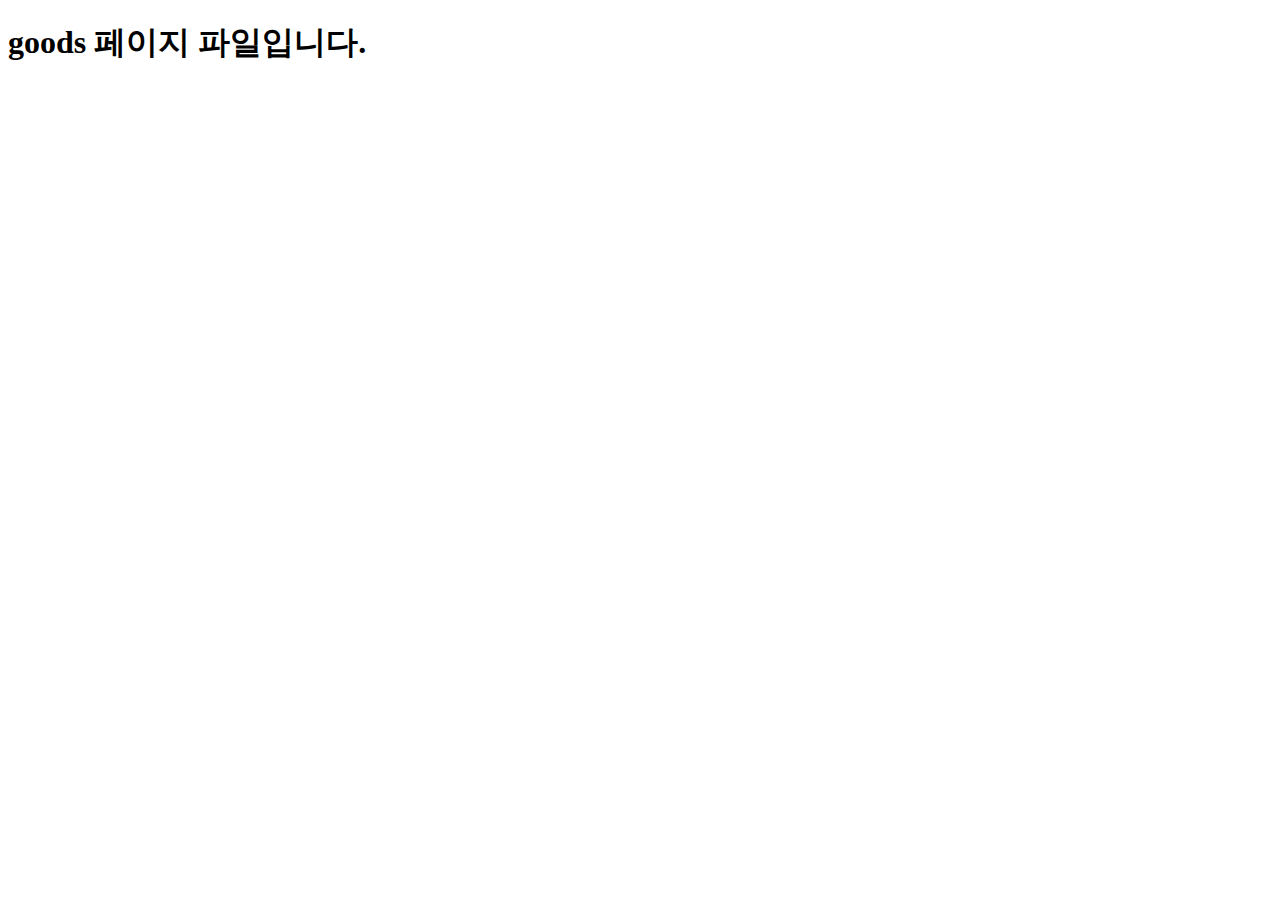
<file: sub04.html>
<!DOCTYPE html>
<html lang="ko">
<head>
    <meta charset="UTF-8">
    <meta name="viewport" content="width=device-width, initial-scale=1.0">
    <title>Document</title>
</head>
<body>
    <h1>goods 페이지 파일입니다.</h1>
</body>
</html>
</file>
<file: style.css>
/* 공통 영역 */
* {
    margin: 0;
    padding: 0;
}

html,
body {
    width: 100%;
    padding-top: 60px;
    /* 헤더 높이에 따라 조정해야 할 수 있습니다. */
}

header a,
#information_link {
    color: gray;
    font-size: 24px;
    text-decoration: none;
}

header a:active,
#information_link:active {
    color: gray;
}

header a:hover,
#information_link:hover {
    color: black;
    font-weight: bold;
    font-size: 26px;
}

.red {
    color: red;
}

.blue {
    color: blue;
}

.center {
    text-align: center;
}

/* 헤더 영역 */
header {
    padding: 10px 300px;
    position: fixed;
    top: 0;
    left: 0;
    right: 0;
    background-color: white;
    z-index: 1000;
    display: flex;
    justify-content: space-around;
}

header ul {
    align-items: center;
    display: flex;
    list-style-type: none;
}

header li {
    padding: 5px 10px;
}

/* 푸터 영역 */
footer {
    width: 100%;
    text-align: center;
    background-color: #ccc;
    padding: 20px 0;
    display: flex;
    justify-content: center;
}

footer ul {
    list-style-type: none;
    display: flex;
    align-items: center;
}

footer img {
    margin: 0 50px;
    filter: grayscale();
}

/* 메인페이지 -> 컨테이너 */
#container {
    width: 1320px;
    margin: 0 auto;
}

/* 메인페이지 -> 슬라이드 */
ul,
li {
    list-style: none;
}

[name="slide"] {
    display: none;
}

.slidebox {
    max-width: 1000px;
    width: 100%;
    margin: 0 auto;
    text-align: center;
}

.slidebox img {
    max-width: 100%;
}

.slidebox .slidelist {
    white-space: nowrap;
    font-size: 0;
    overflow: hidden;
}

.slidebox .slideitem {
    position: relative;
    display: inline-block;
    vertical-align: middle;
    width: 100%;
    transition: all 0.35s;
}

.slidebox .slideitem {
    animation: slideAnimation 8s infinite linear;
}

@keyframes slideAnimation {

    0%,
    20%,
    100% {
        transform: translateX(0%);
    }

    25%,
    45% {
        transform: translateX(-100%);
    }

    50%,
    70% {
        transform: translateX(-200%);
    }

    75%,
    95% {
        transform: translateX(-300%);
    }
}

/* 메인페이지 -> information 영역 */
.information_left {
    width: 100%;
    display: flex;
    align-items: center;
    margin-top: 30px;
}

.information_left p {
    text-align: center;
    font-size: 18px;
    padding: 5px 20px;
}

.information_left img {
    border-radius: 30px;
    border: 2px solid black;
}

/* 메인페이지 -> game schedule 영역 */
#game_schedule_table {
    margin-top: 100px;
    border: 1px solid black;
    border-collapse: collapse;
    width: 100%;
}

#game_schedule_table tr,
#game_schedule_table td,
#game_schedule_table th {
    border: 1px solid lightgray;
    font-size: 24px;
    padding: 20px;
    text-align: center;
}

.today {
    background-color: lightyellow;
}

.have_game a {
    font-weight: bold;
    color: blue;
    text-decoration: none;
    cursor: pointer;
}

.have_game a:active {
    color: blue;
}

/* 메인페이지 -> game schedule 영역 -> 모달 영역 */
#modal {
    position: fixed;
    width: 100%;
    height: 100vh;
    z-index: 1000;
    top: 0;
    left: 0;
    background-color: rgba(0, 0, 0, 0.7);
    text-align: center;
    opacity: 0;
    transition: all 0.5s;
    visibility: hidden;
}

#modal_close {
    font-size: 20px;
    border: 1px solid #007bff;
    border-radius: 0.25rem;
    background-color: #007bff;
    color: white;
    margin-top: 20px;
    padding: 5px 10px;
    cursor: pointer;
}

#modal_container {
    padding: 30px 10px;
    background-color: white;
    width: 40%;
    margin: 0 auto;
    margin-top: 120px;
    border-radius: 20px;
}

#modal_body {
    margin-top: 20px;
    font-size: 24px;
}

#modal:target {
    visibility: visible;
    opacity: 1;
}

/* 메인페이지 -> 금일 게임 현황 */
#today_game_status {
    margin-top: 50px;
    text-align: center;
}

#tgs_left img,
#tgs_right img {
    width: 120px;
}

#today_game_status .wrap {
    display: flex;
    justify-content: space-around;
}

#tgs_left,
#tgs_right,
#tgs_center {
    align-items: center;
    font-size: 60px;
}

#tgs_left {
    color: red;
}

#tgs_center {
    margin-top: 60px;
}

#tgs_left:hover {
    font-size: 72px;
    font-weight: bold;
}

#tgs_left:hover~#tgs_right {
    color: gray;
}

#tgs_right:hover {
    font-size: 72px;
    font-weight: bold;
}

/* 랭킹 영역 */
#ranking {
    margin-top: 50px;
    width: 100%;
    text-align: center;
}

#ranking #ranking_menu {
    display: flex;
    justify-content: center;
}

#ranking #ranking_menu div {
    padding: 0 20px;
    font-size: 24px;
}

#ranking>div ul {
    visibility: hidden;
}

#ranking div p:hover+ul,
#ranking div ul:hover {
    visibility: visible;
}

#league_details {
    font-size: 24px;
    text-align: center;
    display: flex;
    justify-content: center;
}

#league_details div {
    display: none;
}

#league_details div:target {
    display: block;
}

#ranking div ul li a,
#ranking div ul li a:active,
#league_top a,
#league_top a:active {
    text-decoration: none;
    color: black;
    cursor: pointer;
}

#league_top {
    margin-top: 50px;
    text-align: center;
}

#league_top div {
    border: 1px solid gray;
    border-radius: 30px;
    cursor: pointer;
}

#league_top div p {
    font-size: 24px;

}

#league_top div ul {
    font-size: 18px;
    display: none;
}

#league_top div:target ul {
    display: block;
    animation: fadein 1s;
}

@keyframes fadein {
    from {
        opacity: 0;
    }

    to {
        opacity: 1;
    }
}

/* gallery 영역 */
#gallery {
    margin-top: 100px;
    text-align: center;
}

#gallery>div {
    display: none;
}

#gallery>div:first-of-type {
    display: flex;
}

#gallery>div:target {
    display: flex;
}

#gallery:has(:target:not(:is(#gallery1)))>#gallery1 {
    display: none;
}

#gallery div div {
    margin: 0 10px;
    justify-content: center;
    align-items: center;
}

#gallery div div p {
    visibility: hidden;
}

#gallery div div:hover p {
    visibility: visible;
}

#gallery div div:nth-of-type(1) {
    width: 290px;
    height: 200px;
}

#gallery div div:nth-of-type(2) {
    width: 600px;
    height: 350px;
}

#gallery div div:nth-of-type(3) {
    width: 290px;
    height: 200px;
}

.imgWhite {
    background-color: white;
}

.img1 {
    background-image: url("./선수제공파일/images/01.jpg");
    background-size: cover;
    background-repeat: no-repeat;
}

.img2 {
    background-image: url("./선수제공파일/images/02.jpg");
    background-size: cover;
    background-repeat: no-repeat;
}

.img3 {
    background-image: url("./선수제공파일/images/03.jpg");
    background-size: cover;
    background-repeat: no-repeat;
}

.img4 {
    background-image: url("./선수제공파일/images/04.jpg");
    background-size: cover;
    background-repeat: no-repeat;
}

.img5 {
    background-image: url("./선수제공파일/images/05.jpg");
    background-size: cover;
    background-repeat: no-repeat;
}

.img6 {
    background-image: url("./선수제공파일/images/06.jpg");
    background-size: cover;
    background-repeat: no-repeat;
}

/* goods 영역 */
#container #goods {
    margin-top: 60px;
    text-align: center;
    height: 300px;
}

#container #goods #images {
    display: flex;
    justify-content: center;
}

#container #goods #images .image img {
    width: 100px;
    border: 2px solid gray;
    border-radius: 10px;
    padding: 10px;
    margin: 20px;
}

#container #goods #images .image img:hover {
    width: 200px;
}

/* information 페이지 */
#sub01_container {
    width: 1320px;
    margin: 0 auto;
}

/* 소개 영역 */
#sub01_container #introduce {
    text-align: center;
    background-image: linear-gradient(rgba(0, 0, 0, 0.5), rgba(0, 0, 0, 0.5)), url("./선수제공파일/images/05.jpg");
    color: white;
    padding: 100px 0;
}

#sub01_container #information {
    display: flex;
    justify-content: space-around;
    margin: 50px 0;
    border: 3px solid lightgray;
    border-radius: 20px;
    padding: 20px;
}

#sub01_container .title {
    font-weight: bold;
    font-size: 32px;
}

#sub01_container #rules {
    margin: 50px 0;
    padding: 20px;
    border: 3px solid lightgray;
    border-radius: 20px;
}

#sub01_container #rules .title {
    color: darkred;
}

#sub01_container #rules p {
    font-size: 18px;
}

#sub01_container #howtocome {
    text-align: center;
    margin: 50px 0;
    padding: 20px;
    border: 3px solid lightgray;
    border-radius: 20px;
}

/* sub2 페이지 */
/* 차트 영역 */
.bar-container {
    display: flex;
    align-items: flex-end;
    height: 200px;
    margin-bottom: 20px;
}

.bar {
    width: 30px;
    margin-right: 10px;
    background-color: #007bff;
    text-align: center;
    color: white;
}

.bar-label {
    writing-mode: vertical-lr;
    transform: rotate(180deg);
    white-space: nowrap;
}

/* Goods 영역 */
#goods {
    width: 1320px;
    margin: 0 auto;
    margin-top: 300px;
    text-align: center;
}

#goods select {
    width: auto;
}

#viewOptions label {
    font-size: 18px;
    margin-right: 5px;
}

#bestGoodsList,
#goodsList {
    justify-content: center;
    display: flex;
}

#bestGoodsList div,
#goodsList div {
    padding: 5px 10px;
}

#bestGoodsList div img,
#goodsList div img {
    border-radius: 15px;
}

/* 모달 영역 */
.edit-area {
    width: 100%;
    height: 300px;
    border: 1px solid #ccc;
    position: relative;
    background-color: #f0f0f0;
}

.edit-tools {
    margin-top: 10px;
}
</file>
